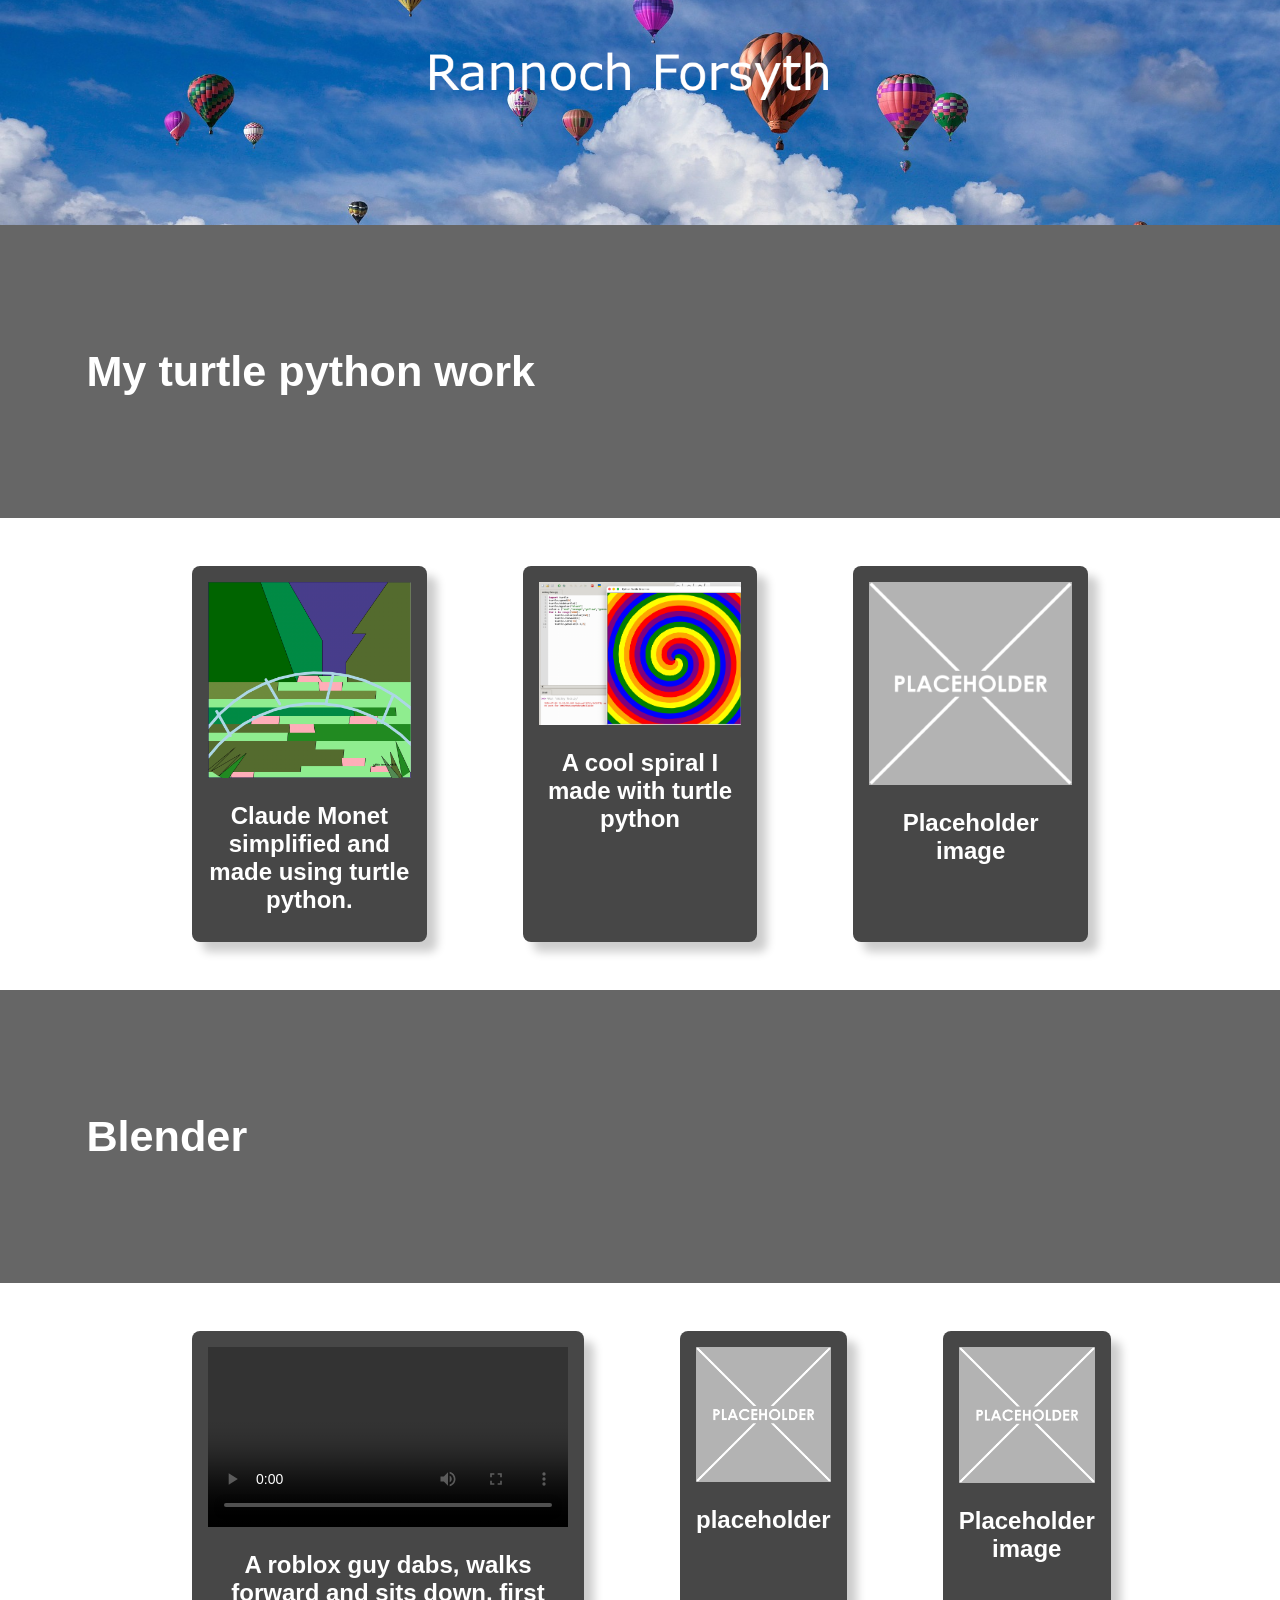
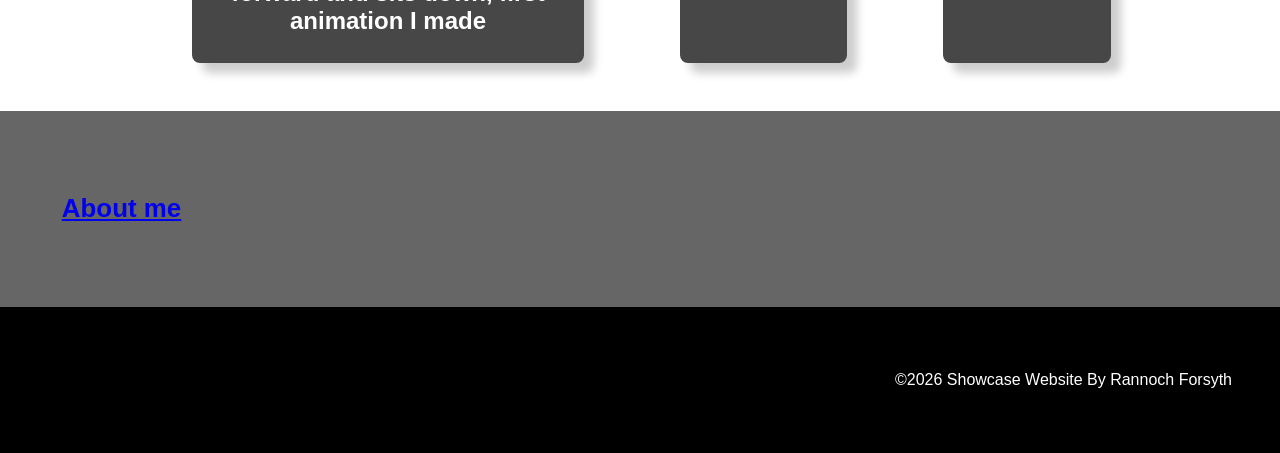
<file: index.html>
<!DOCTYPE html>
<html lang="en">

<head>
    <meta charset="UTF-8">
    <meta name="viewport" content="width=device-width, initial-scale=1.0">
    <link rel="stylesheet" href="style.css">
    <title>Rannoch is showcasing</title>
</head>
<!-- This is the main body of the website- ALL your content goes AFTER the <body> tag and before the </body> tag -->
<body>

    <!-- The Hero Section -------------------------------------------------------------------------------------- -->
    <section class="hero">
        
    </section>

<!-- Topic one ------------------------------------------------------------------------------------------------- -->
    <!-- The First Topic Section -->
    <section class="topic">
        <!-- the topic title a big bar with text in it -->
        <div class="topic-title">
            <h1>My turtle python work</h1>
        </div>
        <!-- now a three column grid of images -->
        <div class="topic-content">
            <!-- one "card" which includes an image with a text below it -->
            <div class="topic-card">
                <img src="images/My_asignment.png" alt="change this too!">
                <h2 class="topic-card-text">Claude Monet simplified and made using turtle python.
                </h2>
            </div>
            <div class="topic-card">
                <img src="images/spiral.png" alt="change this too!">
                <h2 class="topic-card-text">A cool spiral I made with turtle python</h2>
            </div>
            <div class="topic-card">
                <img src="images/placeholder-1024x1024.png" alt="change this too!">
                <h2 class="topic-card-text">Placeholder image</h2>
            </div>
        </div>
    </section>
<!-- End of topic one------------------------------------------------------------------------------------------ -->

<!-- Copy and paste the section from above to make your next section -->
    <section class="topic">
        <div class="topic-title">
            <h1>Blender</h1>
        </div>
        <div class="topic-content">
            <div class="topic-card">
                	<video controls width="360">
                     <source src="Videos/Roblox-dabbing0001-0123.mp4" type="video/mp4">  
                    </video>

                <h2 class="topic-card-text">A roblox guy dabs, walks forward and sits down, first animation I made</h2>
            </div>
            <div class="topic-card">
                <img src="images/placeholder-1024x1024.png" alt="Tenor drum">
                <h2 class="topic-card-text">placeholder</h2>
            </div>
            <div class="topic-card">
                <img src="images/placeholder-1024x1024.png" alt="change this too!">
                <h2 class="topic-card-text">Placeholder image</h2>
            </div>
        </div>
    </section>

<section class="short-topic">
    <div class="topic-title">
        <h2><a href="About_me.html"> About me</a> </h2>
    </div>
</section>
    <!-- A Simple Website Footer ------------------------------------------------------------------------------ -->
    <footer class="footer">
        <p> &copy;2026 Showcase Website By Rannoch Forsyth</p>
    </footer>

<!-- The end of the whole page- no more content after this! -->
</body>
</html>
</file>
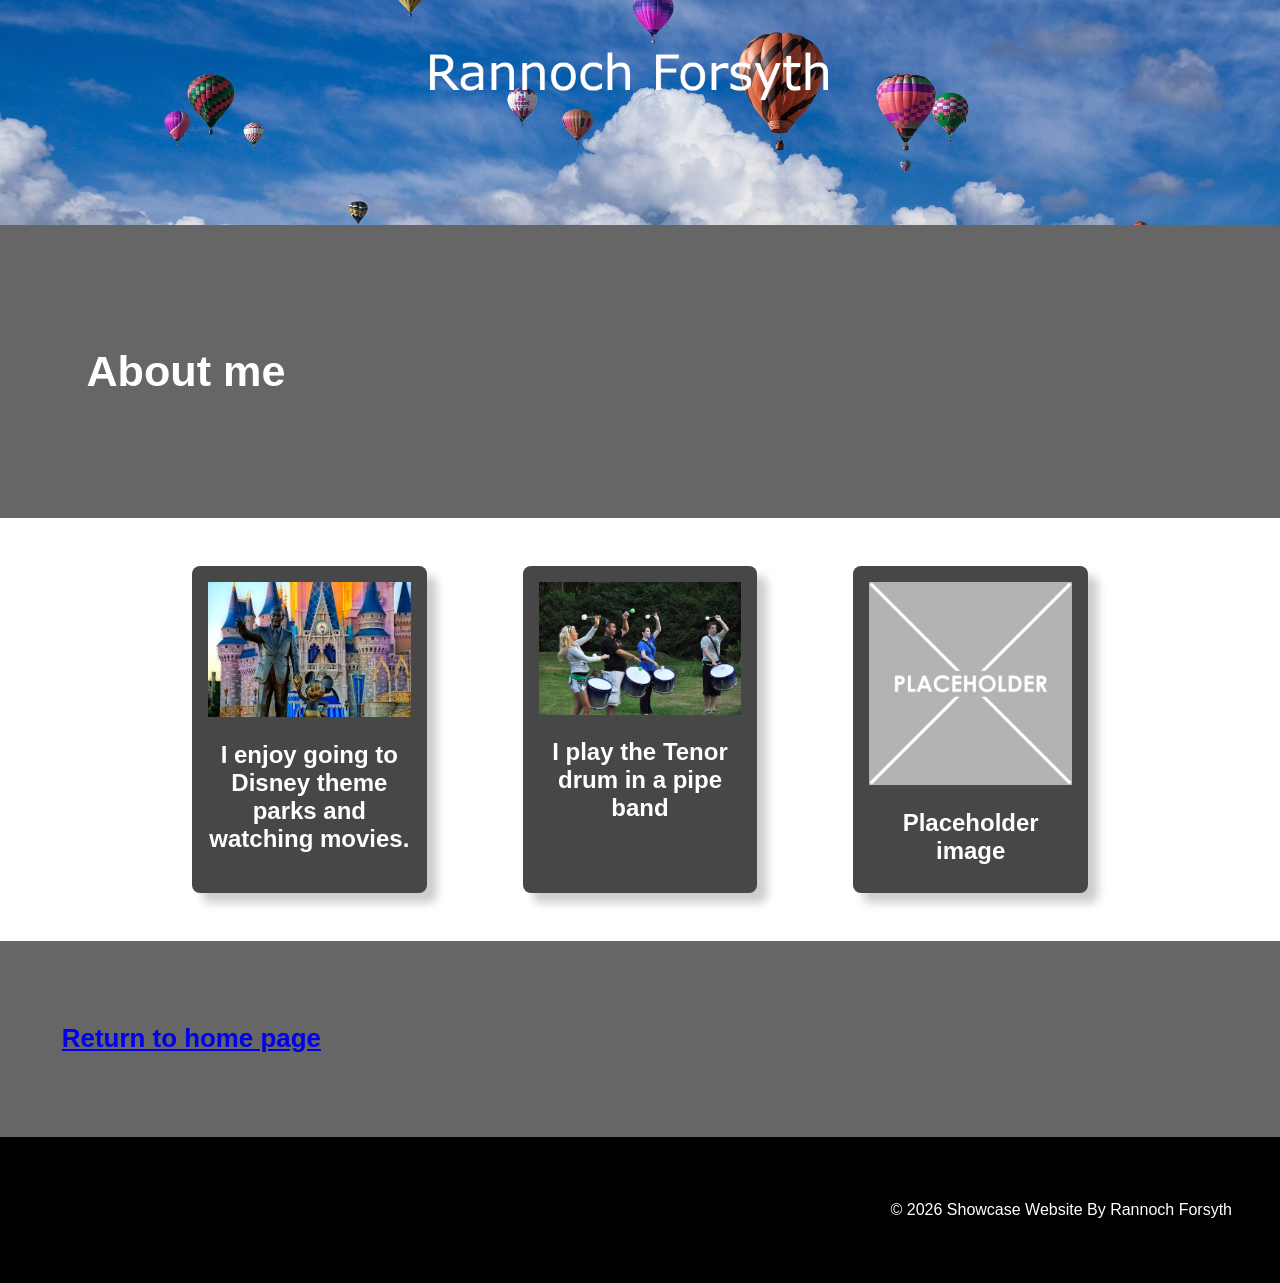
<file: About_me.html>
<!DOCTYPE html>
<html lang="en">

<head>
    <meta charset="UTF-8">
    <meta name="viewport" content="width=device-width, initial-scale=1.0">
    <link rel="stylesheet" href="style.css">
    <title>Rannoch is showcasing</title>
</head>
<!-- This is the main body of the website- ALL your content goes AFTER the <body> tag and before the </body> tag -->
<body>

    <!-- The Hero Section -------------------------------------------------------------------------------------- -->
    <section class="hero">
        
    </section>

<!-- Topic one ------------------------------------------------------------------------------------------------- -->
   
<!-- Copy and paste the section from above to make your next section -->
    <section class="topic">
        <div class="topic-title">
            <h1>About me</h1>
        </div>
        <div class="topic-content">
            <div class="topic-card">
                <img src="images/disney.png" alt="Disney parks!">
                <h2 class="topic-card-text">I enjoy going to Disney theme parks and watching movies.</h2>
            </div>
            <div class="topic-card">
                <img src="images/Tenor.png" alt="Tenor drum">
                <h2 class="topic-card-text">I play the Tenor drum in a pipe band</h2>
            </div>
            <div class="topic-card">
                <img src="images/placeholder-1024x1024.png" alt="change this too!">
                <h2 class="topic-card-text">Placeholder image</h2>
            </div>
            
        </div>
    </section>
    <section class="short-topic">
    <div class="topic-title">
        <h2><a href="index.html"> Return to home page</a> </h2>
    </div>
</section>


    <!-- A Simple Website Footer ------------------------------------------------------------------------------ -->
    <footer class="footer">
        <p>&copy; 2026 Showcase Website By Rannoch Forsyth</p>
    </footer>

<!-- The end of the whole page- no more content after this! -->
</body>
</html>
</file>
<file: style.css>
/* A simple css reset */
body,
html {
    margin: 0;
    padding: 0;
    height: 100%;
    /* The Font Family- Really important!! */
    font-family: Arial, sans-serif;
    box-sizing: border-box;
}

/* reset for images to ensure they ar 100% of the parent container width */
img {
    width: 100%;
}

/* The hero section styling- use your OWN Hero Image URL here */
.hero {
    background-image: url('images/Better.png');
    height: 25vh;
    background-size: cover;
    background-position: center;
    display: flex;
    justify-content: center;
    align-items: center;
    color: white;
    text-align: center;
    position: relative;
}

/* BIG text styling for the hero section text */
.hero-text {
    font-size: 4em;
    font-weight: bold;
}

/* nice big font on a banner style background */
.topic-title{
    color: white;
    font-size: 2em;
    padding: 0.1em 3em;
    background-color: rgb(71, 71, 71);
}

/* Three column grid with a nice big gap */
.topic-content{
    display: grid;
    grid-template-columns: repeat(3, 1fr);
    gap: 6em;
    /* bring the whole section in off the sides of the page */
    width: 70%;
    /* top margin of 3em and center right/left */
    margin: 3em auto;
}

/* Styling for the individual topic cards rounded edges background color and a drop shadow */
.topic-card{
    background-color: rgb(71, 71, 71);
    color: white;
    padding: 1em;
    border-radius: 0.5em;
    box-shadow: 10px 10px 10px rgba(0, 0, 0, 0.2);
}

/* Styling for the topic card titles */
.topic-card-text{
    font-size: 1.5em;
    margin-bottom: 0.5em;
    /* center align text */
    text-align: center;
}

.topic-title{
    background-color: rgb(102, 102, 102);
    color: white;
    text-align: left;
    padding: 3em 3em;
    font-size: 1.8em;
}

.short-topic{
    background-color: rgb(102, 102, 102);
    color: white;
    text-align: left;
    padding: 10px 10px;
    font-size: 0.6em;
}

/* Styling for a footer section to take a bit of spcae at the bottom of the page */
.footer{
    background-color: rgb(0, 0, 0);
    color: white;
    text-align: right;
    padding: 3em 3em;
}
</file>
